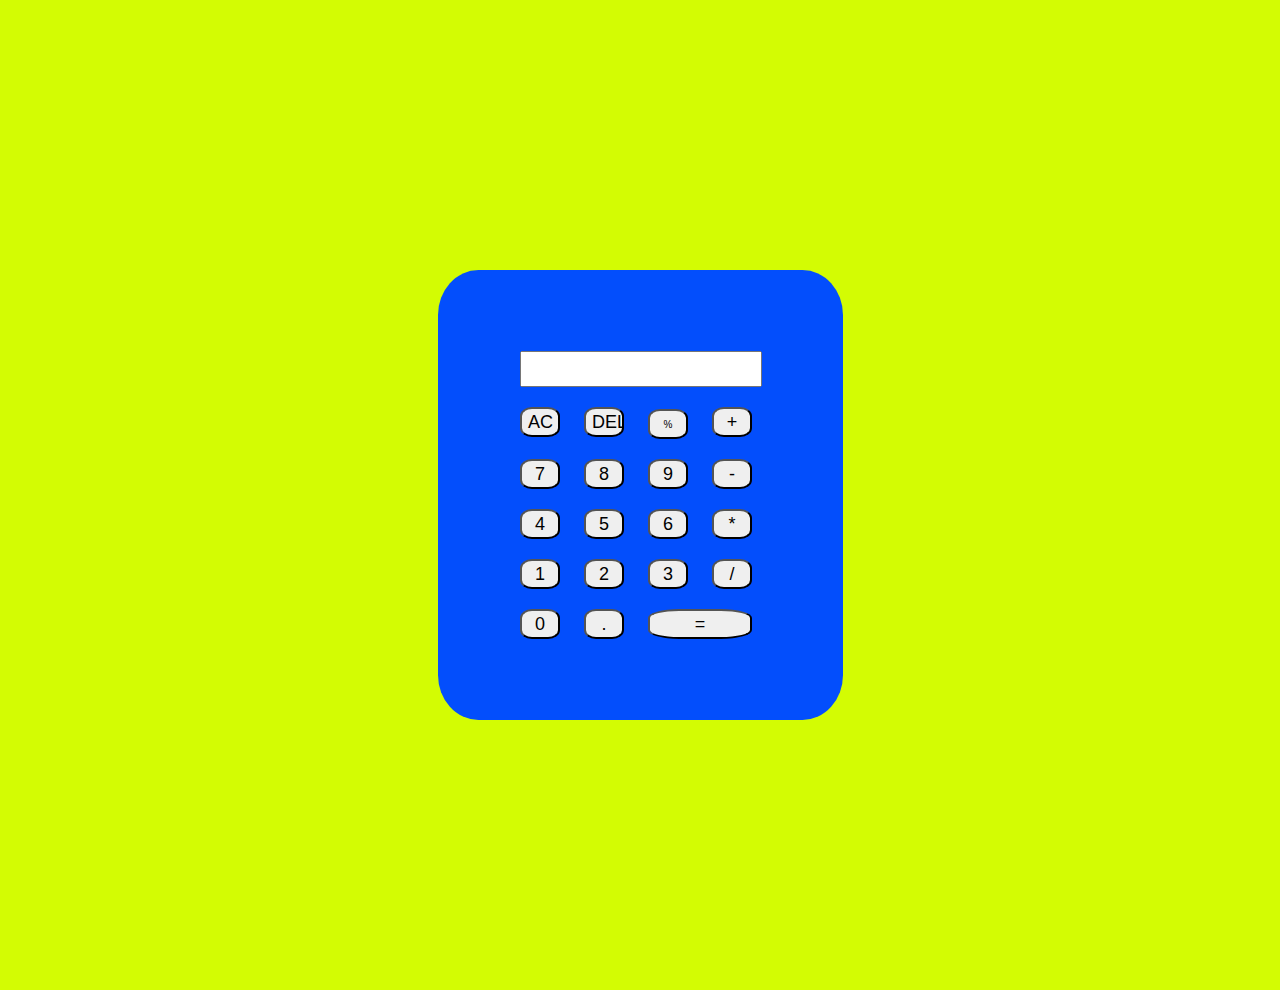
<file: Calculator.html>
<!DOCTYPE html>
<html lang="en">
<head>
    <meta charset="UTF-8">
    <meta name="viewport" content="width=device-width, initial-scale=1.0">
    <meta http-equiv="X-UA-Compatible" content="ie=edge">
    <meta name="keywords" content="calculator,simple calculator">
    <title>Simple Calculator</title>
    <link rel="stylesheet" href="calculator.css">
</head>
<body>
    <section class="initial-state">
        <div class="full-part">
            <form action="">
                <div class="input-output">
                    <input type="text" name="text_field">
                </div>
                <div class="click-button">
                    <input type="button" value="AC" onclick="text_field.value=''">
                    <input type="button" value="DEL" onclick="text_field.value=text_field.value.toString().slice(0,-1)">
                    <input type="button" value="%" onclick="text_field.value +='%'" class="on-off">
                    <input type="button" value="+" onclick="text_field.value += '+'">
                </div>
                <div class="click-button">
                    <input type="button" value="7" onclick="text_field.value += '7'">
                    <input type="button" value="8" onclick="text_field.value += '8'">
                    <input type="button" value="9" onclick="text_field.value += '9'">
                    <input type="button" value="-" onclick="text_field.value += '-'">
                </div>
                <div class="click-button">
                    <input type="button" value="4" onclick="text_field.value += '4'">
                    <input type="button" value="5" onclick="text_field.value += '5'">
                    <input type="button" value="6" onclick="text_field.value += '6'">
                    <input type="button" value="*" onclick="text_field.value += '*'">
                </div>
                <div class="click-button">
                    <input type="button" value="1" onclick="text_field.value += '1'">
                    <input type="button" value="2" onclick="text_field.value += '2'">
                    <input type="button" value="3" onclick="text_field.value += '3'">
                    <input type="button" value="/" onclick="text_field.value += '/'">
                </div>
                <div class="click-button">
                    <input type="button" value="0" onclick="text_field.value +='0'">
                    <input type="button" value="." onclick="text_field.value +='.'">
                    <input type="button" value="=" class="equal-button" onclick="text_field.value = eval(text_field.value)">
                </div>
            </form>
        </div>
    </section>
</body>
</html>
</file>
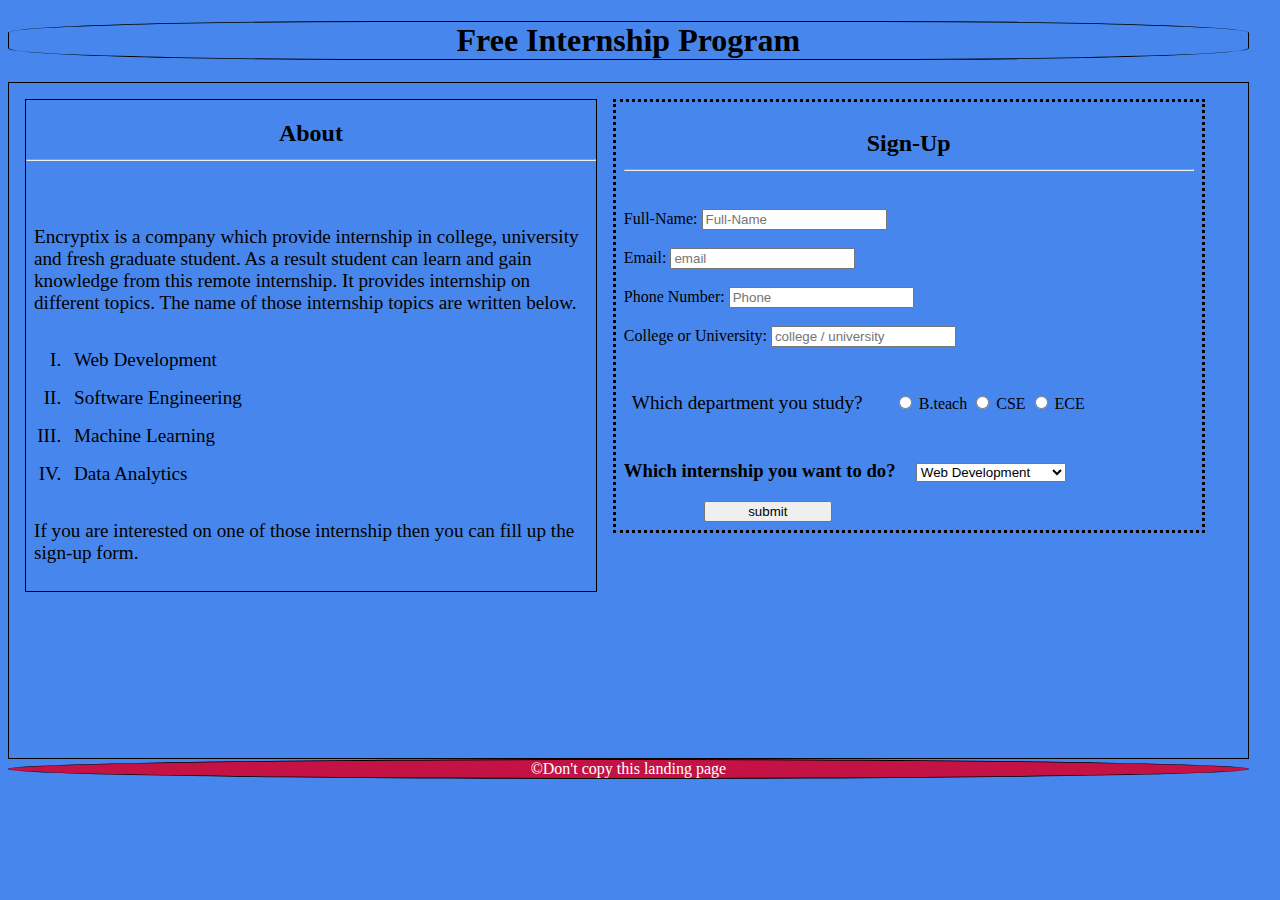
<file: landing_page.html>
<!DOCTYPE html>
<html lang="en">
<head>
    <meta charset="UTF-8">
    <meta name="viewport" content="width=device-width, initial-scale=1.0">
    <meta http-equiv="X-UA-Compatible" content="ie=edge">
    <title>landing_page</title>
    <link rel="stylesheet" href="landing_page.css">
</head>
<body>
    <header>
        <h1>Free Internship Program</h1>
    </header>
    <main>
        <section id="about">
            <div id="first-section">
                <h2>About<hr></h2><br>
                <p class="paragraph">Encryptix is a company which provide internship in college, university and fresh graduate student. As a result student can learn and gain knowledge from this remote internship. It provides internship on different topics. The name of those internship topics are written below.</p><ol type="I">
                    <li>Web Development</li>
                    <li>Software Engineering</li>
                    <li>Machine Learning</li>
                    <li>Data Analytics</li>
                </ol>
                <p class="paragraph">If you are interested on one of those internship then you can fill up the sign-up form.
                </p>
            </div>
        </section>

        <section id="sign-up">
            <div id="second-section">
                <h2>Sign-Up<hr></h2><br>
                <form action="https://formspree.io/f/xayrgvag" method="POST">
                    <label for="name">Full-Name:</label>
                    <input type="text" id="name" placeholder="Full-Name" required><br><br>
                    <label for="email">  Email:</label>
                    <input type="email" id="email" placeholder="email" required> <br><br>
                    <label for="phone">Phone Number:</label>
                    <input type="tel" id="phone" name="phone" placeholder="Phone" required><br><br>
                    <label for="college-university">College or University:</label>
                    <input type="text" name="college-university" placeholder="college / university" required><br><br>
                    
                    <p class="department">Which department you study?</p>
                    <div class="dept">
                        <input type="radio" id="B.Tech" name="department" value="B.Tech">
                    <label for="B.Tech">B.teach</label>
                    <input type="radio" id="cse" name="department" value="cse">
                    <label for="cse">CSE</label>
                    <input type="radio" id="ece" name="department" value="ece">
                    <label for="ece">ECE</label>
                    </div>

                    <h3 class="pre-course">Which internship you want to do?</h3>
                    <div class="selection">
                        <select name="course" id="course">
                            <option value="web-development">Web Development</option>
                            <option value="software-engineering">Software Engineering</option>
                            <option value="data-analysis">Data Analytics</option>
                            <option value="machine-learning">Machine Learning</option>
                        </select>
                    </div><br>

                <button class="submit-button">submit</button>
                </form>
            </div>
        </section>
    </main>

    <footer>&copy;Don't copy this landing page</footer>
</body>
</html>
</file>
<file: calculator.css>
body{
    background-color: #d3fc03;
}

.initial-state{
    width: 45vh;
    height: 50vh;
    background-color:  #034efc;
    display: flex;
    align-items: center;
    justify-content: center;
    margin: 30vh auto;
    border-radius: 10%;
}

form input{
    width: 40px;
    height: 30px;
    margin: 10px;
    font-size: large;
}

.input-output input{
    width: 90%;
    text-align: right;
}

.click-button input{
    border-radius: 30%;
}
.click-button .equal-button{
    width: 6.5rem;
}

form .on-off{
    font-size: 10px;
    padding: 0%;
}

@media only screen and (max-width:998px){
    .initial-state{
    margin: 20vh auto;
    }
}
@media only screen and (max-width:768px){
    .initial-state{
    margin: 20vh auto;
    }
}

@media only screen and (max-width:600px){
    .initial-state{
    margin: 20vh auto;
    }
}
</file>
<file: landing_page.css>
html{
    background-color: #4787ed;
}
main{
    width: 98%;
    min-height: 75vh;
    border: .1rem solid black;
}
#about{
    width: 46%;
    margin: 1rem;
    border: .1rem solid black;
    float: left;
}
#sign-up{
    width: 46%;
    margin: 1rem;
    padding: .5rem;
    border: .2rem dotted black;
    display: flex;
    flex-direction: column;
}
.pre-course{
    width: 280px;
    display: inline-block;
}

#course{
    display: flex;
    flex-direction: row;
    margin-left: .5rem;
    margin-bottom: .5rem;
}

.department{
    width: 250px;
    display: inline-block;
}
.submit-button{
    margin-left: 5rem;
    width: 8rem;
}
.selection{
    display: inline-block;
}
.dept{
    display: inline;
}
footer{
    text-align: center;
    background-color: #C41245;
    color: white;
    width: 98%;
    border-radius: 50%;
    border: .1rem solid black;
}

h2{
    text-align: center;
}

p,li{
    font-size: larger;
    padding: .5rem;
}

h1{
    width: 98%;
    border-radius: 30%;
    border: .1rem solid black;
    text-align: center;
    animation-name: landing-page;
    animation-duration: 4s;
    animation-iteration-count: infinite;
    position: relative;
}

@keyframes landing-page{
    25%{
        background-color: #8c08ff;
    }
    50%{
        background-color: #b7e61e;
    }
    75%{
        background-color: #de1714;
    }
    100%{
        background-color: #24e61e;
    }
}

@media only screen and (max-width:768px){
    #about{
        width: 96%;
        margin: .5rem;
    }
    #sign-up{
        width: 93%;
        margin: .5rem;
    }
    footer{
        margin-top: .5rem;
        margin-left: 0;
    }
}

@media only screen and (max-width:600px){
    #about{
        width: 95%;
        margin: .5rem;
    }
    #sign-up{
        width: 90%;
        margin: .5rem;
    }

    footer{
        margin-top: .5rem;
        margin-left: 0;
    }

    .submit-button{
        margin-left: 7rem;
        margin-top: 2rem;
        width: 8rem;
    }
}
</file>
